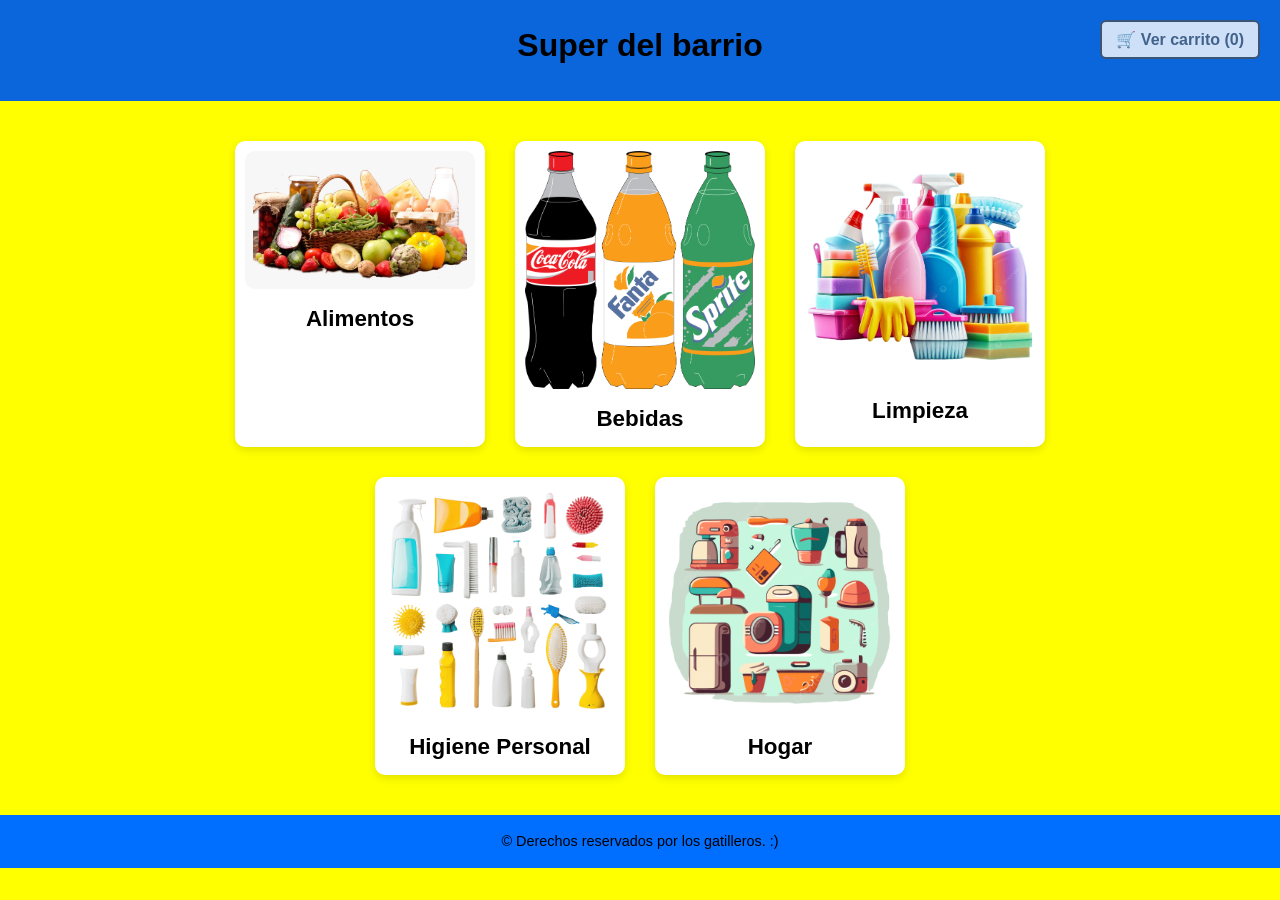
<file: Proyecto Final INTRODUCCION A LOS SISTEMAS DE COMPUTO/mi_tienda/index.html>
<!DOCTYPE html>
<html lang="es">
<head>
  <meta charset="UTF-8" />
  <title>Super del barrio</title>
  <link rel="stylesheet" href="estilos.css" />
</head>
<body>
  <div class="overlay"></div> <!-- Capa semitransparente para el fondo -->

  <header>
    <h1>Super del barrio</h1>
    <div class="carrito">
      <button class="btn-carrito" disabled>🛒 Ver carrito (0)</button>
    </div>
  </header>

  <main>
    <section class="categorias-principal">
      <a href="alimentos.html" class="categoria-card">
        <img src="Imagenes/alimento.png" alt="Alimentos" />
        <h3>Alimentos</h3>
      </a>
      <a href="bebidas.html" class="categoria-card">
        <img src="Imagenes/bebidas.png" alt="Bebidas" />
        <h3>Bebidas</h3>
      </a>
      <a href="limpieza.html" class="categoria-card">
        <img src="Imagenes/limpieza.png" alt="Limpieza" />
        <h3>Limpieza</h3>
      </a>
      <a href="higiene.html" class="categoria-card">
        <img src="Imagenes/higiene.png" alt="Higiene Personal" />
        <h3>Higiene Personal</h3>
      </a>
      <a href="hogar.html" class="categoria-card">
        <img src="Imagenes/hogar.png" alt="Hogar" />
        <h3>Hogar</h3>
      </a>
    </section>
  </main>

  <footer>
    <p>&copy; Derechos reservados por los gatilleros. :)</p>
  </footer>
</body>
</html>
</file>
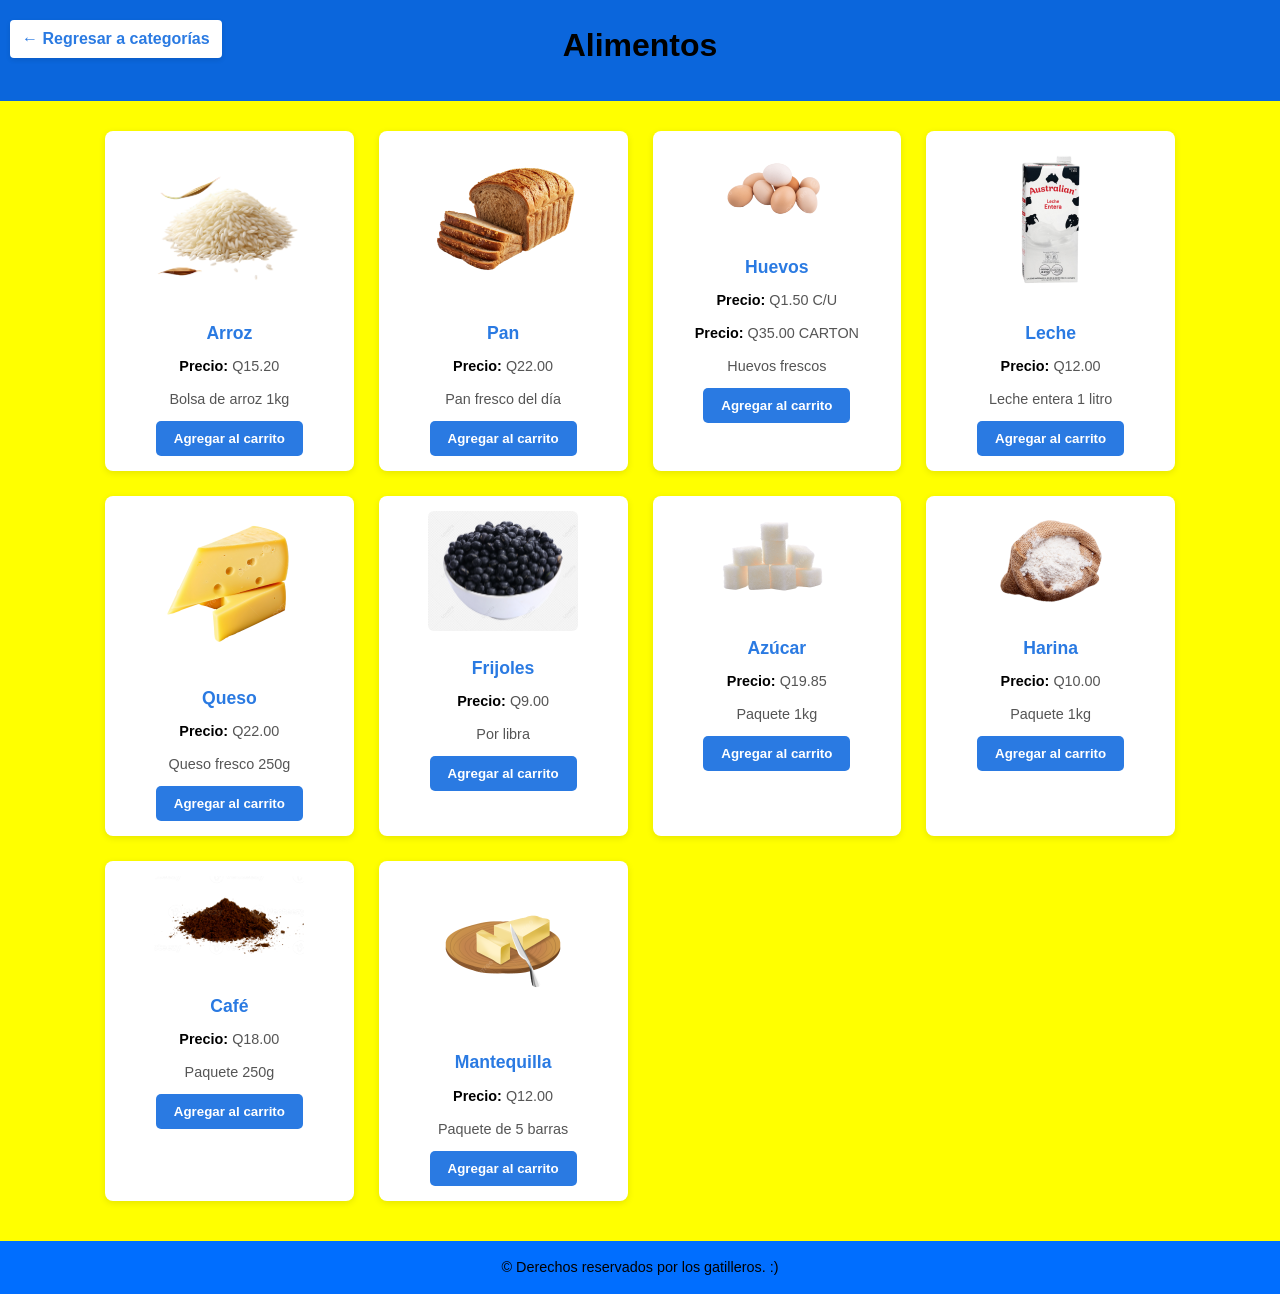
<file: Proyecto Final INTRODUCCION A LOS SISTEMAS DE COMPUTO/mi_tienda/alimentos.html>
<!DOCTYPE html>
<html lang="es">
<head>
  <meta charset="UTF-8" />
  <title>Alimentos - Super del barrio</title>
  <link rel="stylesheet" href="estilos.css" />
</head>
<body>
  <header>
    <h1>Alimentos</h1>
    <a href="index.html" class="btn-regresar">← Regresar a categorías</a>
  </header>

  <main>
    <section class="productos">
      <div class="producto">
        <img src="Imagenes/arroz.png" alt="Arroz" />
        <h3>Arroz</h3>
        <p><strong>Precio:</strong> Q15.20 </p>
        <p>Bolsa de arroz 1kg</p>
        <button>Agregar al carrito</button>
      </div>

      <div class="producto">
        <img src="Imagenes/pan.png" alt="Pan" />
        <h3>Pan</h3>
        <p><strong>Precio:</strong> Q22.00 </p>
        <p>Pan fresco del día</p>
        <button>Agregar al carrito</button>
      </div>

      <div class="producto">
        <img src="Imagenes/huevos.png" alt="Huevos" />
        <h3>Huevos</h3>
        <p><strong>Precio:</strong> Q1.50 C/U </p>
        <p><strong>Precio:</strong> Q35.00 CARTON </p>
        <p>Huevos frescos</p>
        <button>Agregar al carrito</button>
      </div>

      <div class="producto">
        <img src="Imagenes/leche.png" alt="Leche" />
        <h3>Leche</h3>
        <p><strong>Precio:</strong> Q12.00 </p>
        <p>Leche entera 1 litro</p>
        <button>Agregar al carrito</button>
      </div>

      <div class="producto">
        <img src="Imagenes/queso.png" alt="Queso" />
        <h3>Queso</h3>
        <p><strong>Precio:</strong> Q22.00 </p>
        <p>Queso fresco 250g</p>
        <button>Agregar al carrito</button>
      </div>

      <div class="producto">
        <img src="Imagenes/frijoles.png" alt="Frijoles" />
        <h3>Frijoles</h3>
        <p><strong>Precio:</strong> Q9.00 </p>
        <p>Por libra</p>
        <button>Agregar al carrito</button>
      </div>

      <div class="producto">
        <img src="Imagenes/azucar.png" alt="Azúcar" />
        <h3>Azúcar</h3>
        <p><strong>Precio:</strong> Q19.85 </p>
        <p>Paquete 1kg</p>
        <button>Agregar al carrito</button>
      </div>

      <div class="producto">
        <img src="Imagenes/harina.png" alt="Harina" />
        <h3>Harina</h3>
        <p><strong>Precio:</strong> Q10.00 </p>
        <p>Paquete 1kg</p>
        <button>Agregar al carrito</button>
      </div>

      <div class="producto">
        <img src="Imagenes/cafe.png" alt="Café" />
        <h3>Café</h3>
        <p><strong>Precio:</strong> Q18.00 </p>
        <p>Paquete 250g</p>
        <button>Agregar al carrito</button>
      </div>

      <div class="producto">
        <img src="Imagenes/mantequilla.png" alt="Mantequilla" />
        <h3>Mantequilla</h3>
        <p><strong>Precio:</strong> Q12.00 </p>
        <p>Paquete de 5 barras</p>
        <button>Agregar al carrito</button>
      </div>
    </section>
  </main>

  <footer>
    <p>&copy; Derechos reservados por los gatilleros. :)</p>
  </footer>
</body>
</html>
</file>
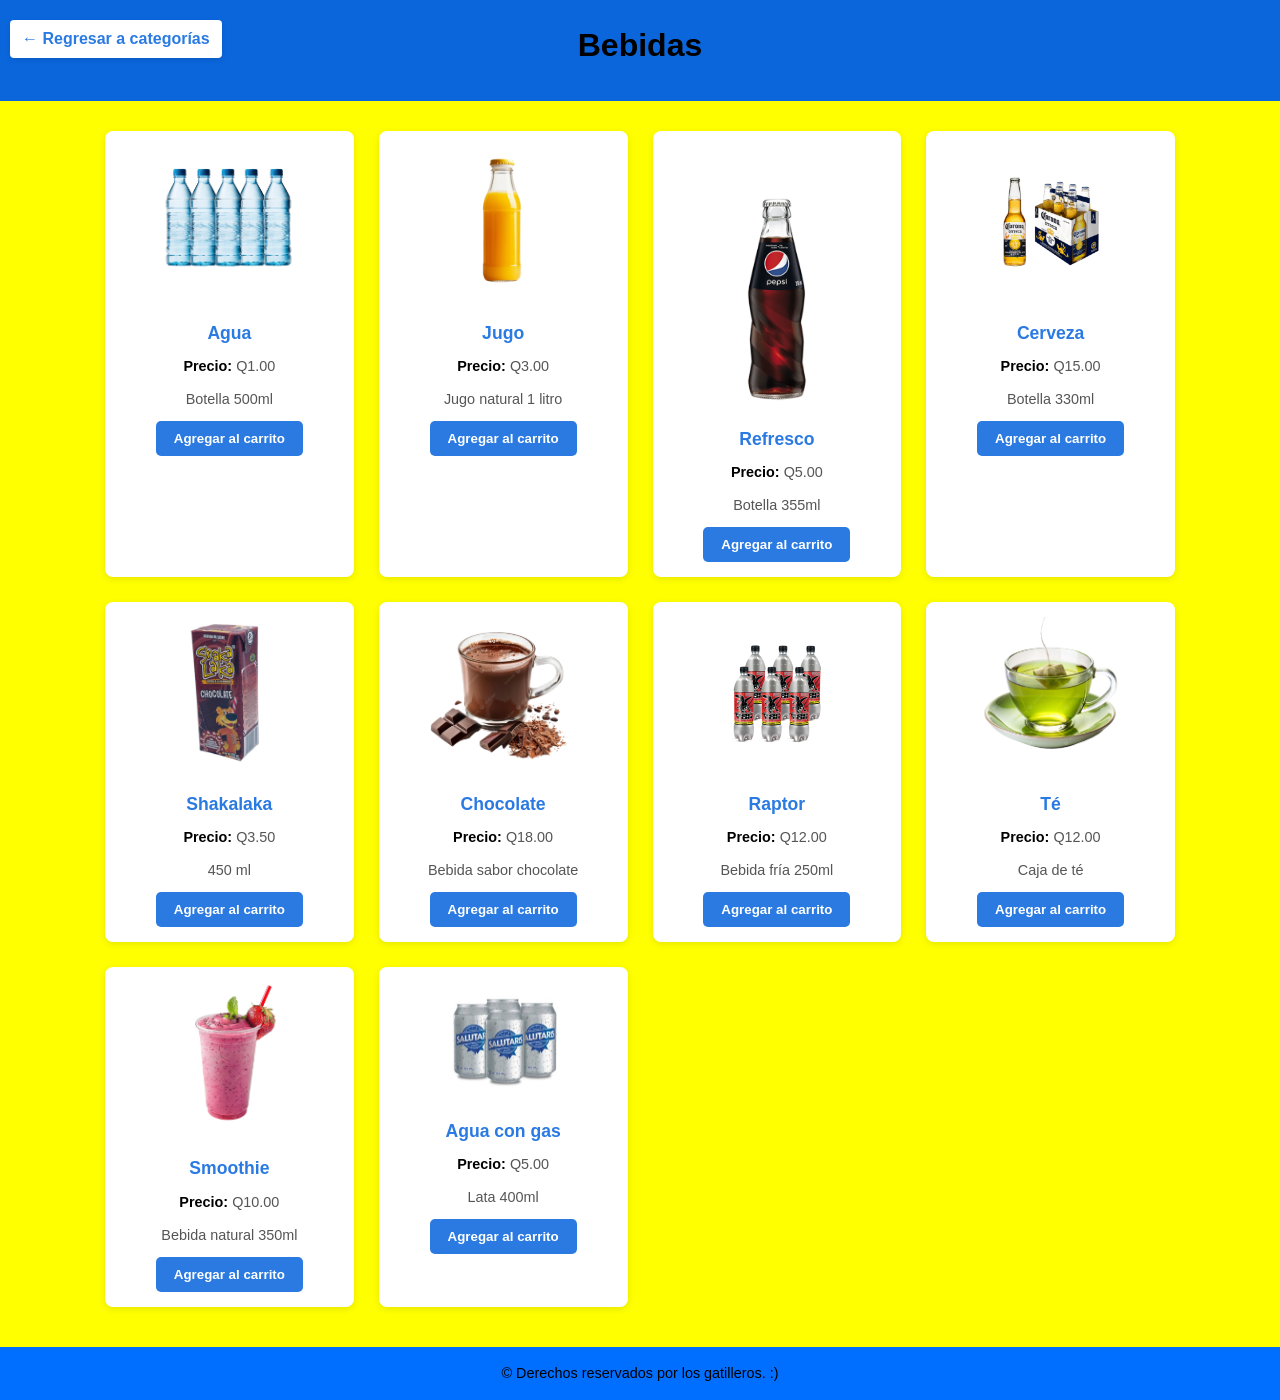
<file: Proyecto Final INTRODUCCION A LOS SISTEMAS DE COMPUTO/mi_tienda/bebidas.html>
<!DOCTYPE html>
<html lang="es">
<head>
  <meta charset="UTF-8" />
  <title>Bebidas - Super del barrio</title>
  <link rel="stylesheet" href="estilos.css" />
</head>
<body>
  <header>
    <h1>Bebidas</h1>
    <a href="index.html" class="btn-regresar">← Regresar a categorías</a>
  </header>

  <main>
    <section class="productos">
      <div class="producto">
        <img src="Imagenes/agua.png" alt="Agua" />
        <h3>Agua</h3>
        <p><strong>Precio:</strong> Q1.00</p>
        <p>Botella 500ml</p>
        <button>Agregar al carrito</button>
      </div>

      <div class="producto">
        <img src="Imagenes/jugo.png" alt="Jugo" />
        <h3>Jugo</h3>
        <p><strong>Precio:</strong> Q3.00</p>
        <p>Jugo natural 1 litro</p>
        <button>Agregar al carrito</button>
      </div>

      <div class="producto">
        <img src="Imagenes/refresco.png" alt="Refresco" />
        <h3>Refresco</h3>
        <p><strong>Precio:</strong> Q5.00</p>
        <p>Botella 355ml</p>
        <button>Agregar al carrito</button>
      </div>

      <div class="producto">
        <img src="Imagenes/cerveza.png" alt="Cerveza" />
        <h3>Cerveza</h3>
        <p><strong>Precio:</strong> Q15.00</p>
        <p>Botella 330ml</p>
        <button>Agregar al carrito</button>
      </div>

      <div class="producto">
        <img src="Imagenes/shakalaka.png" alt="Shakalaka" />
        <h3>Shakalaka</h3>
        <p><strong>Precio:</strong> Q3.50</p>
        <p>450 ml</p>
        <button>Agregar al carrito</button>
      </div>

      <div class="producto">
        <img src="Imagenes/chocolate.png" alt="Chocolate" />
        <h3>Chocolate</h3>
        <p><strong>Precio:</strong> Q18.00</p>
        <p>Bebida sabor chocolate</p>
        <button>Agregar al carrito</button>
      </div>

      <div class="producto">
        <img src="Imagenes/raptor.png" alt="Raptor" />
        <h3>Raptor</h3>
        <p><strong>Precio:</strong> Q12.00</p>
        <p>Bebida fría 250ml</p>
        <button>Agregar al carrito</button>
      </div>

      <div class="producto">
        <img src="Imagenes/té.png" alt="Té" />
        <h3>Té</h3>
        <p><strong>Precio:</strong> Q12.00</p>
        <p>Caja de té</p>
        <button>Agregar al carrito</button>
      </div>

      <div class="producto">
        <img src="Imagenes/smothie.png" alt="Smoothie" />
        <h3>Smoothie</h3>
        <p><strong>Precio:</strong> Q10.00</p>
        <p>Bebida natural 350ml</p>
        <button>Agregar al carrito</button>
      </div>

      <div class="producto">
        <img src="Imagenes/agua con gas.png" alt="Agua con gas" />
        <h3>Agua con gas</h3>
        <p><strong>Precio:</strong> Q5.00</p>
        <p>Lata 400ml</p>
        <button>Agregar al carrito</button>
      </div>
    </section>
  </main>

  <footer>
    <p>&copy; Derechos reservados por los gatilleros. :)</p>
  </footer>
</body>
</html>
</file>
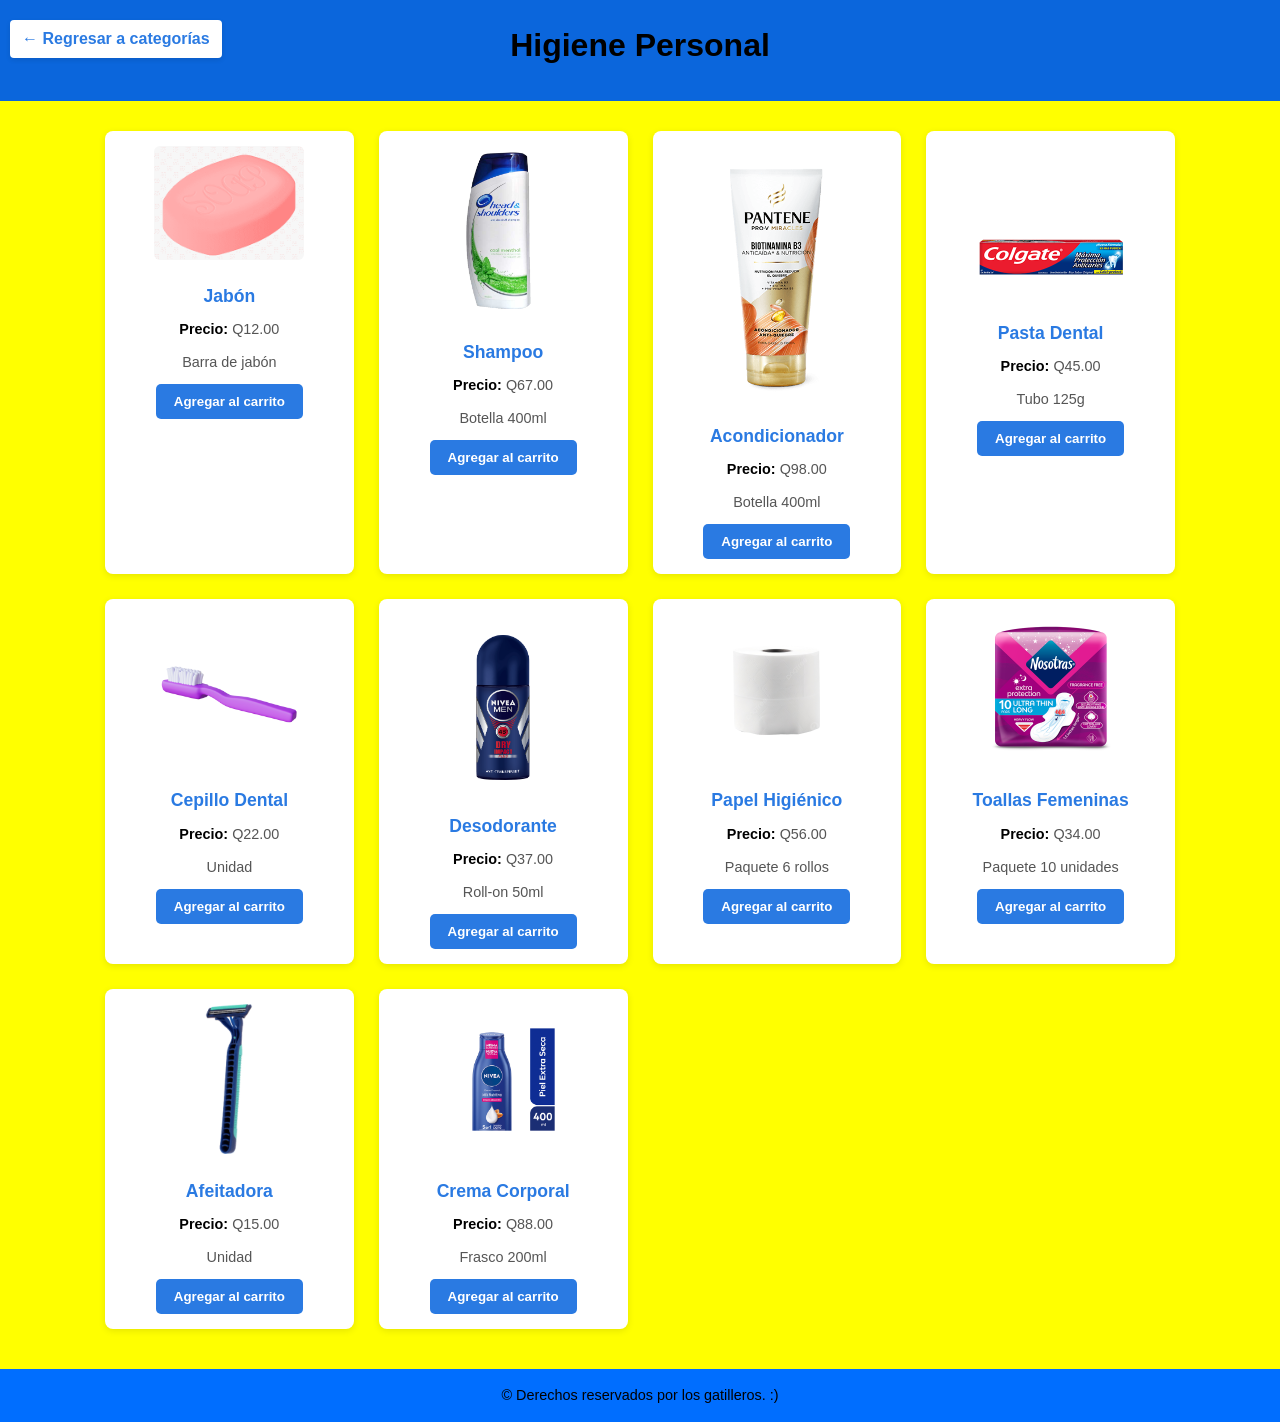
<file: Proyecto Final INTRODUCCION A LOS SISTEMAS DE COMPUTO/mi_tienda/higiene.html>
<!DOCTYPE html>
<html lang="es">
<head>
  <meta charset="UTF-8" />
  <title>Higiene Personal - Supermercado Mi Tienda</title>
  <link rel="stylesheet" href="estilos.css" />
</head>
<body>
  <header>
    <h1>Higiene Personal</h1>
    <a href="index.html" class="btn-regresar">← Regresar a categorías</a>
  </header>

  <main>
    <section class="productos">
      <div class="producto">
        <img src="Imagenes/jabon de para bañarse.png" alt="Jabón" />
        <h3>Jabón</h3>
        <p><strong>Precio:</strong> Q12.00</p>
        <p>Barra de jabón</p>
        <button>Agregar al carrito</button>
      </div>

      <div class="producto">
        <img src="Imagenes/shampoo.png" alt="Shampoo" />
        <h3>Shampoo</h3>
        <p><strong>Precio:</strong> Q67.00</p>
        <p>Botella 400ml</p>
        <button>Agregar al carrito</button>
      </div>

      <div class="producto">
        <img src="Imagenes/acondicionador.png" alt="Acondicionador" />
        <h3>Acondicionador</h3>
        <p><strong>Precio:</strong> Q98.00</p>
        <p>Botella 400ml</p>
        <button>Agregar al carrito</button>
      </div>

      <div class="producto">
        <img src="Imagenes/pasta dental.png" alt="Pasta Dental" />
        <h3>Pasta Dental</h3>
        <p><strong>Precio:</strong> Q45.00</p>
        <p>Tubo 125g</p>
        <button>Agregar al carrito</button>
      </div>

      <div class="producto">
        <img src="Imagenes/cepillo de dientes.png" alt="Cepillo Dental" />
        <h3>Cepillo Dental</h3>
        <p><strong>Precio:</strong> Q22.00</p>
        <p>Unidad</p>
        <button>Agregar al carrito</button>
      </div>

      <div class="producto">
        <img src="Imagenes/desodorante.png" alt="Desodorante" />
        <h3>Desodorante</h3>
        <p><strong>Precio:</strong> Q37.00</p>
        <p>Roll-on 50ml</p>
        <button>Agregar al carrito</button>
      </div>

      <div class="producto">
        <img src="Imagenes/papel higienico.png" alt="Papel Higiénico" />
        <h3>Papel Higiénico</h3>
        <p><strong>Precio:</strong> Q56.00</p>
        <p>Paquete 6 rollos</p>
        <button>Agregar al carrito</button>
      </div>

      <div class="producto">
        <img src="Imagenes/toallas femeninas.png" alt="Toallas Femeninas" />
        <h3>Toallas Femeninas</h3>
        <p><strong>Precio:</strong> Q34.00</p>
        <p>Paquete 10 unidades</p>
        <button>Agregar al carrito</button>
      </div>

      <div class="producto">
        <img src="Imagenes/afeitadora.png" alt="Afeitadora" />
        <h3>Afeitadora</h3>
        <p><strong>Precio:</strong> Q15.00</p>
        <p>Unidad</p>
        <button>Agregar al carrito</button>
      </div>

      <div class="producto">
        <img src="Imagenes/crema corporal.png" alt="Crema Corporal" />
        <h3>Crema Corporal</h3>
        <p><strong>Precio:</strong> Q88.00</p>
        <p>Frasco 200ml</p>
        <button>Agregar al carrito</button>
      </div>
    </section>
  </main>

  <footer>
    <p>&copy; Derechos reservados por los gatilleros. :)</p>
  </footer>
</body>
</html>
</file>
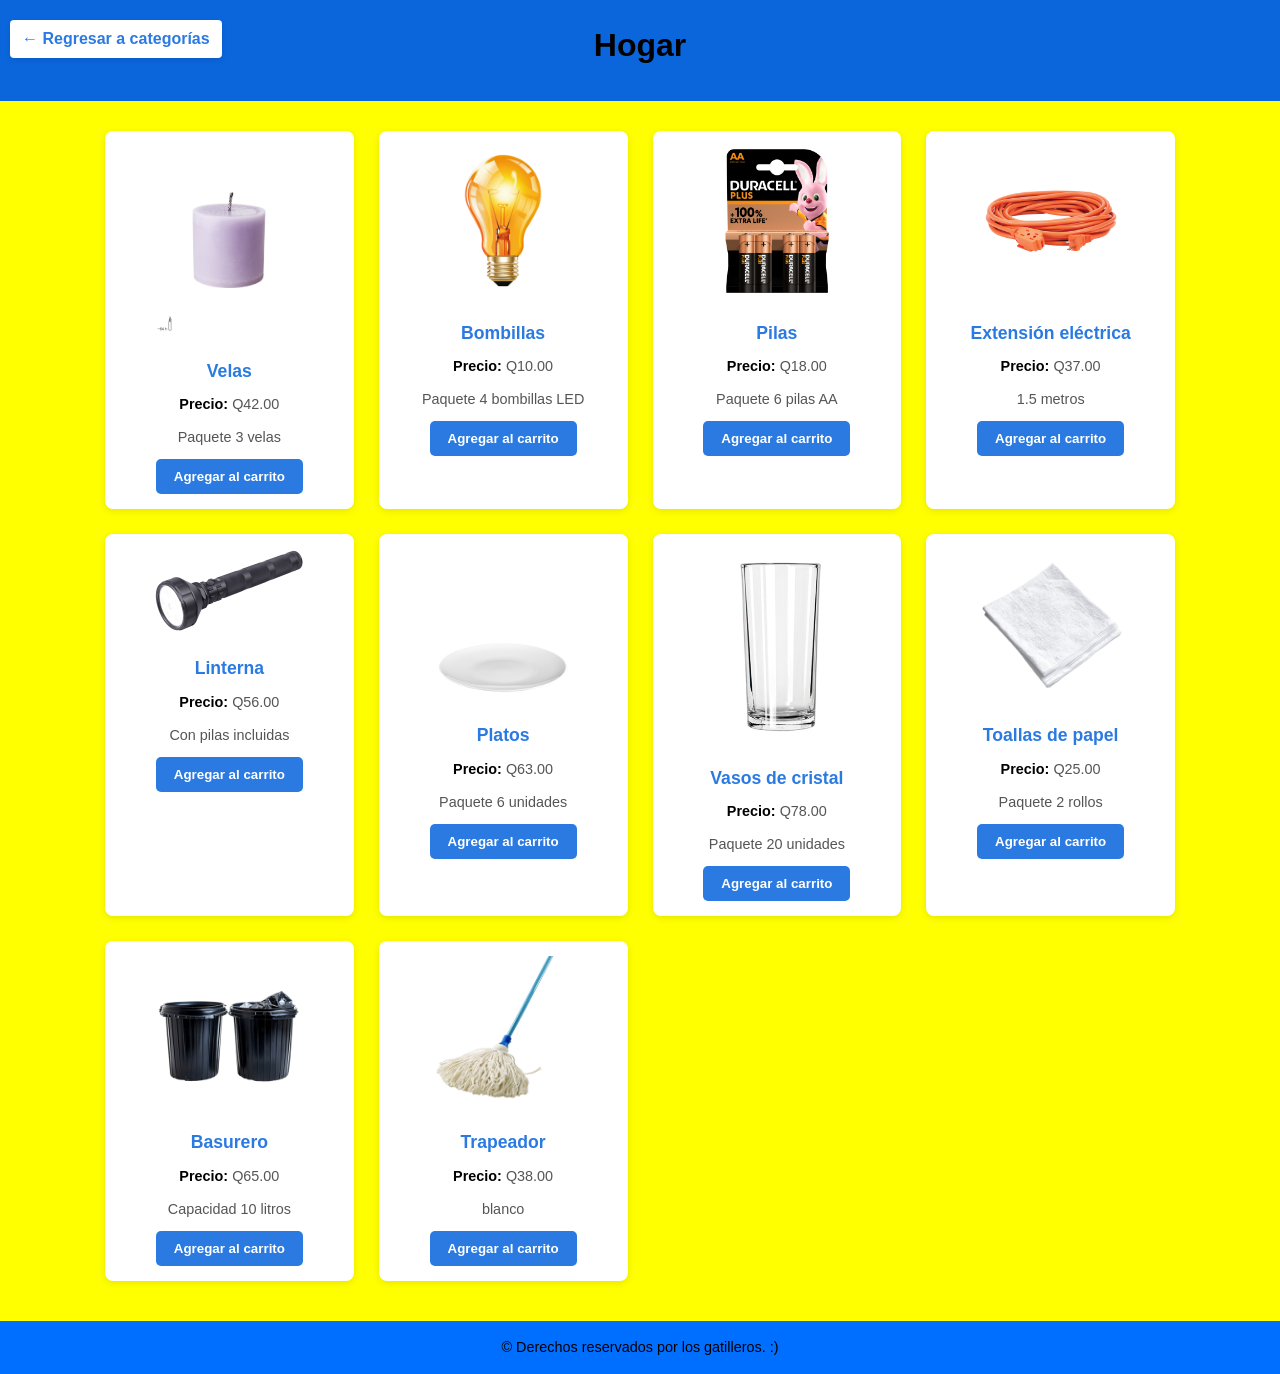
<file: Proyecto Final INTRODUCCION A LOS SISTEMAS DE COMPUTO/mi_tienda/hogar.html>
<!DOCTYPE html>
<html lang="es">
<head>
  <meta charset="UTF-8" />
  <title>Hogar - Supermercado Mi Tienda</title>
  <link rel="stylesheet" href="estilos.css" />
</head>
<body>
  <header>
    <h1>Hogar</h1>
    <a href="index.html" class="btn-regresar">← Regresar a categorías</a>
  </header>

  <main>
    <section class="productos">
      <div class="producto">
        <img src="Imagenes/vela.png" alt="Velas" />
        <h3>Velas</h3>
        <p><strong>Precio:</strong> Q42.00</p>
        <p>Paquete 3 velas</p>
        <button>Agregar al carrito</button>
      </div>

      <div class="producto">
        <img src="Imagenes/bombilla.png" alt="Bombillas" />
        <h3>Bombillas</h3>
        <p><strong>Precio:</strong> Q10.00</p>
        <p>Paquete 4 bombillas LED</p>
        <button>Agregar al carrito</button>
      </div>

      <div class="producto">
        <img src="Imagenes/baterias AA.png" alt="Pilas" />
        <h3>Pilas</h3>
        <p><strong>Precio:</strong> Q18.00</p>
        <p>Paquete 6 pilas AA</p>
        <button>Agregar al carrito</button>
      </div>

      <div class="producto">
        <img src="Imagenes/extension electrica.png" alt="Extensión" />
        <h3>Extensión eléctrica</h3>
        <p><strong>Precio:</strong> Q37.00</p>
        <p>1.5 metros</p>
        <button>Agregar al carrito</button>
      </div>

      <div class="producto">
        <img src="Imagenes/linterna.png" alt="Linterna" />
        <h3>Linterna</h3>
        <p><strong>Precio:</strong> Q56.00</p>
        <p>Con pilas incluidas</p>
        <button>Agregar al carrito</button>
      </div>

      <div class="producto">
        <img src="Imagenes/platos.png" alt="Platos" />
        <h3>Platos</h3>
        <p><strong>Precio:</strong> Q63.00</p>
        <p>Paquete 6 unidades</p>
        <button>Agregar al carrito</button>
      </div>

      <div class="producto">
        <img src="Imagenes/vasos.png" alt="Vasos" />
        <h3>Vasos de cristal</h3>
        <p><strong>Precio:</strong> Q78.00</p>
        <p>Paquete 20 unidades</p>
        <button>Agregar al carrito</button>
      </div>

      <div class="producto">
        <img src="Imagenes/servilletas.png" alt="Toallas de papel" />
        <h3>Toallas de papel</h3>
        <p><strong>Precio:</strong> Q25.00</p>
        <p>Paquete 2 rollos</p>
        <button>Agregar al carrito</button>
      </div>

      <div class="producto">
        <img src="Imagenes/basurero.png" alt="Basurero" />
        <h3>Basurero</h3>
        <p><strong>Precio:</strong> Q65.00</p>
        <p>Capacidad 10 litros</p>
        <button>Agregar al carrito</button>
      </div>

      <div class="producto">
        <img src="Imagenes/trapeador.png" alt="Trapeador" />
        <h3>Trapeador</h3>
        <p><strong>Precio:</strong> Q38.00</p>
        <p>blanco</p>
        <button>Agregar al carrito</button>
      </div>
    </section>
  </main>

  <footer>
    <p>&copy; Derechos reservados por los gatilleros. :)</p>
  </footer>
</body>
</html>
</file>
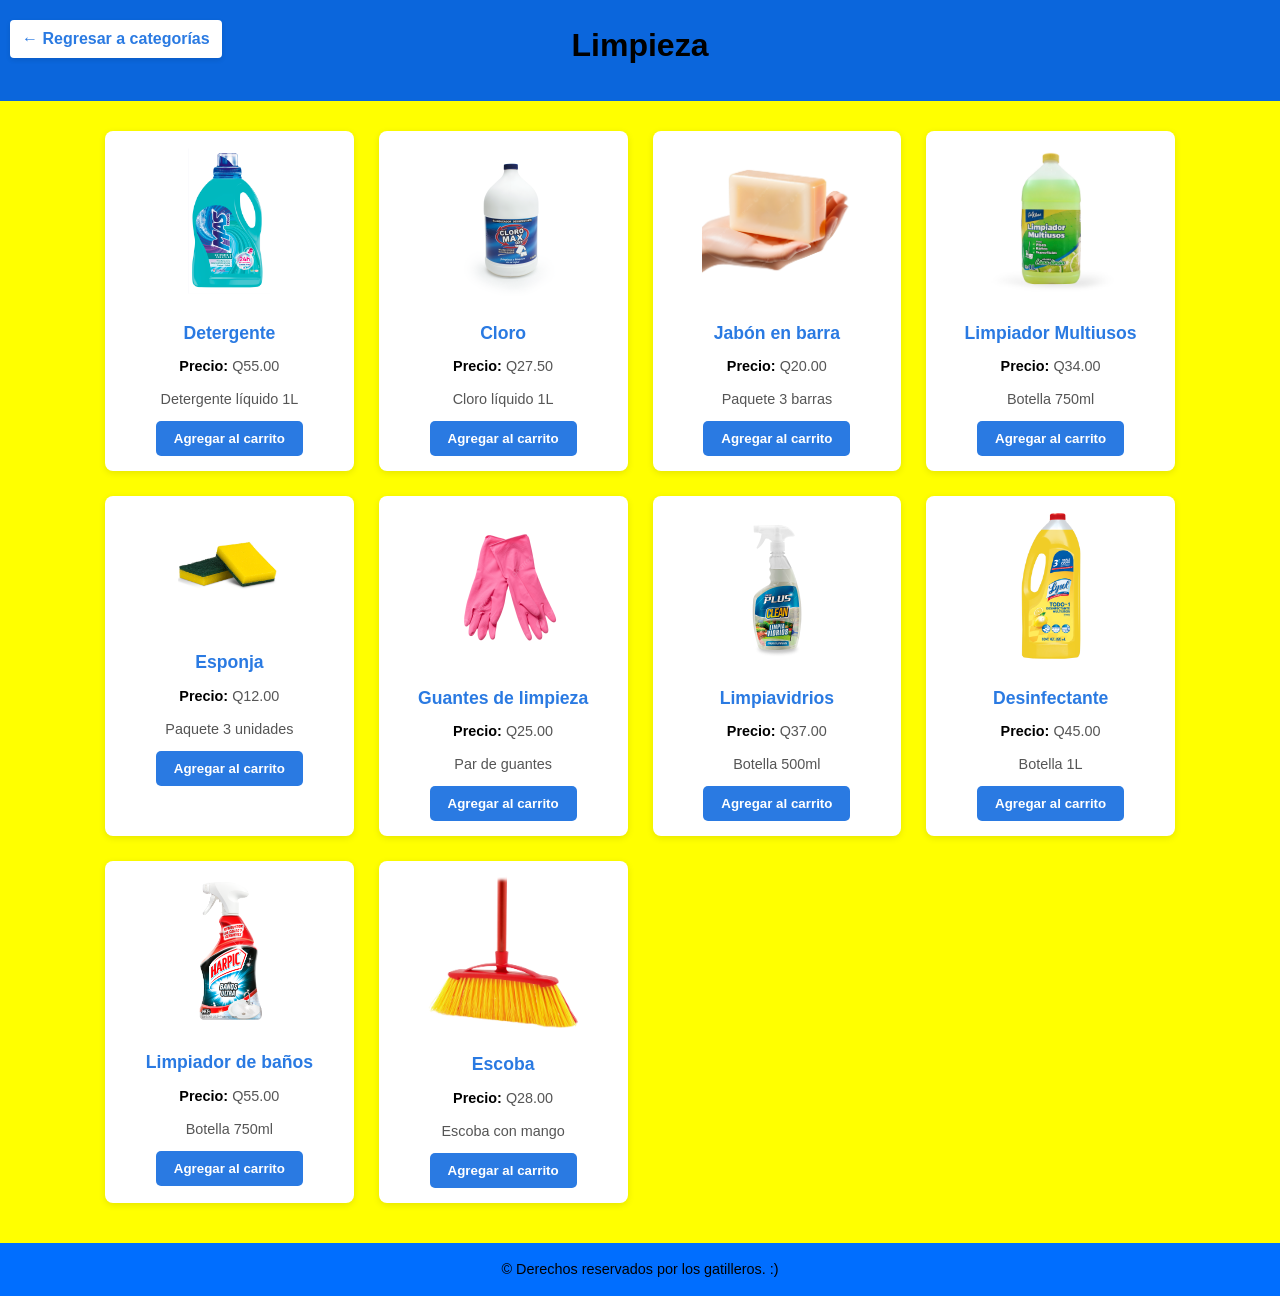
<file: Proyecto Final INTRODUCCION A LOS SISTEMAS DE COMPUTO/mi_tienda/limpieza.html>
<!DOCTYPE html>
<html lang="es">
<head>
  <meta charset="UTF-8" />
  <title>Limpieza - Super del barrio</title>
  <link rel="stylesheet" href="estilos.css" />
</head>
<body>
  <header>
    <h1>Limpieza</h1>
    <a href="index.html" class="btn-regresar">← Regresar a categorías</a>
  </header>

  <main>
    <section class="productos">
      <div class="producto">
        <img src="Imagenes/detergente.png" alt="Detergente" />
        <h3>Detergente</h3>
        <p><strong>Precio:</strong> Q55.00</p>
        <p>Detergente líquido 1L</p>
        <button>Agregar al carrito</button>
      </div>

      <div class="producto">
        <img src="Imagenes/cloro.png" alt="Cloro" />
        <h3>Cloro</h3>
        <p><strong>Precio:</strong> Q27.50</p>
        <p>Cloro líquido 1L</p>
        <button>Agregar al carrito</button>
      </div>

      <div class="producto">
        <img src="Imagenes/jabon de barra.png" alt="Jabón" />
        <h3>Jabón en barra</h3>
        <p><strong>Precio:</strong> Q20.00</p>
        <p>Paquete 3 barras</p>
        <button>Agregar al carrito</button>
      </div>

      <div class="producto">
        <img src="Imagenes/limpiador multiusos.png" alt="Limpiador multiusos" />
        <h3>Limpiador Multiusos</h3>
        <p><strong>Precio:</strong> Q34.00</p>
        <p>Botella 750ml</p>
        <button>Agregar al carrito</button>
      </div>

      <div class="producto">
        <img src="Imagenes/esponja.png" alt="Esponja" />
        <h3>Esponja</h3>
        <p><strong>Precio:</strong> Q12.00</p>
        <p>Paquete 3 unidades</p>
        <button>Agregar al carrito</button>
      </div>

      <div class="producto">
        <img src="Imagenes/guantes de limpieza.png" alt="Guantes" />
        <h3>Guantes de limpieza</h3>
        <p><strong>Precio:</strong> Q25.00</p>
        <p>Par de guantes</p>
        <button>Agregar al carrito</button>
      </div>

      <div class="producto">
        <img src="Imagenes/limpiavidrios.png" alt="Limpiavidrios" />
        <h3>Limpiavidrios</h3>
        <p><strong>Precio:</strong> Q37.00</p>
        <p>Botella 500ml</p>
        <button>Agregar al carrito</button>
      </div>

      <div class="producto">
        <img src="Imagenes/desinfectante.png" alt="Desinfectante" />
        <h3>Desinfectante</h3>
        <p><strong>Precio:</strong> Q45.00</p>
        <p>Botella 1L</p>
        <button>Agregar al carrito</button>
      </div>

      <div class="producto">
        <img src="Imagenes/limpiador de baños.png" alt="Limpiador de baños" />
        <h3>Limpiador de baños</h3>
        <p><strong>Precio:</strong> Q55.00</p>
        <p>Botella 750ml</p>
        <button>Agregar al carrito</button>
      </div>

      <div class="producto">
        <img src="Imagenes/escoba.png" alt="Escoba" />
        <h3>Escoba</h3>
        <p><strong>Precio:</strong> Q28.00</p>
        <p>Escoba con mango</p>
        <button>Agregar al carrito</button>
      </div>
    </section>
  </main>

  <footer>
    <p>&copy; Derechos reservados por los gatilleros. :)</p>
  </footer>
</body>
</html>
</file>
<file: Proyecto Final INTRODUCCION A LOS SISTEMAS DE COMPUTO/mi_tienda/estilos.css>
/* styles.css */
/* Estilos específicos para la página principal */
.categorias-principal {
    display: flex;
    flex-wrap: wrap;
    justify-content: center;
    gap: 30px;
    margin-top: 40px;
  }
  
  .categoria-card {
    display: flex;
    flex-direction: column;
    align-items: center;
    width: 250px;
    text-decoration: none;
    color: #fef100;
    background-color: white;
    border-radius: 10px;
    box-shadow: 0 3px 8px rgba(0,0,0,0.12);
    padding: 10px;
    transition: transform 0.3s ease, box-shadow 0.3s ease;
  }
  
  .categoria-card img {
    width: 100%;
    border-radius: 10px;
    margin-bottom: 12px;
    object-fit: cover;
  }
  
  .categoria-card h3 {
    font-size: 1.4rem;
    font-weight: 600;
    text-align: center;
  }
  
  .categoria-card:hover {
    transform: translateY(-8px);
    box-shadow: 0 8px 20px rgba(0,0,0,0.2);
  }
  
/* Reset básico */
* {
    margin: 0;
    padding: 0;
    box-sizing: border-box;
    font-family: Arial, sans-serif;
    color: #000000;
  }
  
  /* Body */
  body {
    background-color: #ffff00;
    line-height: 1.6;
  }
  
  /* Encabezado */
  header {
    background-color: #0b66dc;
    color: white;
    padding: 20px 10px;
    text-align: center;
    position: relative;
  }
  
  header h1 {
    margin-bottom: 10px;
    font-size: 2rem;
  }
  
  /* Botón regresar */
  .btn-regresar {
    position: absolute;
    top: 20px;
    left: 10px;
    background-color: white;
    color: #2a7ae2;
    text-decoration: none;
    padding: 6px 12px;
    border-radius: 4px;
    font-weight: bold;
    box-shadow: 0 2px 5px rgba(0,0,0,0.1);
    transition: background-color 0.3s, color 0.3s;
  }
  
  .btn-regresar:hover {
    background-color: #2a7ae2;
    color: white;
  }
  
  /* Main contenido */
  main {
    max-width: 1100px;
    margin: 20px auto;
    padding: 0 15px;
  }
  
  /* Lista de categorías en la página principal */
  .lista-categorias {
    list-style: none;
    display: flex;
    flex-wrap: wrap;
    justify-content: center;
    gap: 15px;
    margin-top: 30px;
  }
  
  .lista-categorias li {
    background-color: #2a7ae2;
    padding: 20px 40px;
    border-radius: 8px;
    transition: background-color 0.3s;
  }
  
  .lista-categorias li a {
    color: white;
    text-decoration: none;
    font-size: 1.3rem;
    font-weight: 600;
  }
  
  .lista-categorias li:hover {
    background-color: #1e5bb8;
  }
  
  /* Productos en páginas secundarias */
  .productos {
    display: grid;
    grid-template-columns: repeat(auto-fit, minmax(220px, 1fr));
    gap: 25px;
    margin-top: 30px;
  }
  
  .producto {
    background-color: white;
    border-radius: 8px;
    box-shadow: 0 2px 7px rgba(0,0,0,0.1);
    padding: 15px;
    text-align: center;
    transition: transform 0.3s;
  }
  
  .producto:hover {
    transform: translateY(-5px);
  }
  
  .producto img {
    max-width: 150px;
    margin-bottom: 15px;
    border-radius: 6px;
    object-fit: cover;
  }
  
  .producto h3 {
    font-size: 1.1rem;
    margin-bottom: 8px;
    color: #2a7ae2;
  }
  
  .producto p {
    margin-bottom: 10px;
    font-size: 0.9rem;
    color: #555555;
  }
  
  .producto button {
    background-color: #2a7ae2;
    color: white;
    border: none;
    padding: 10px 18px;
    border-radius: 5px;
    font-weight: 600;
    cursor: pointer;
    transition: background-color 0.3s;
  }
  
  .producto button:hover {
    background-color: #1e5bb8;
  }
  
  /* Pie de página */
  footer {
    text-align: center;
    padding: 15px 10px;
    background-color: #006eff;
    color: white;
    margin-top: 40px;
    font-size: 0.9rem;
  }
  /* Carrito decorativo en el header */
.carrito {
  position: absolute;
  top: 20px;
  right: 20px;
}

.btn-carrito {
  background-color: #ffffff;
  color: #506279;
  border: 2px solid #48515d;
  padding: 8px 14px;
  border-radius: 6px;
  font-size: 1rem;
  font-weight: bold;
  cursor: not-allowed;
  opacity: 0.8;
  transition: background-color 0.3s, color 0.3s;
}

.btn-carrito:hover {
  background-color: #2a7ae2;
  color: rgb(232, 115, 115);
}
</file>
